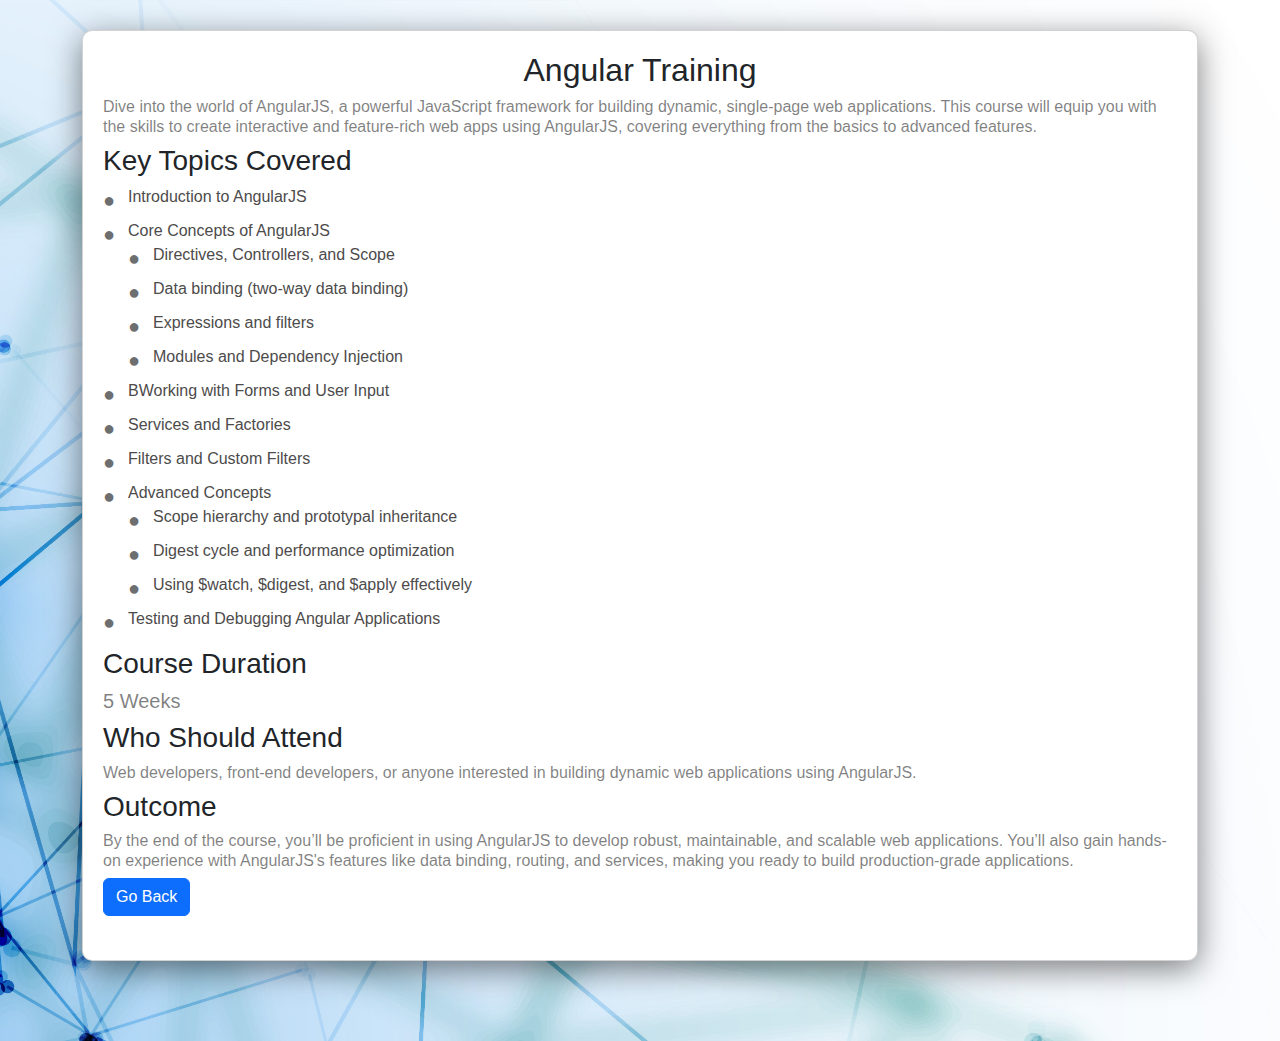
<file: Anguler.html>
<!DOCTYPE html>
<html lang="en">

<head>
  <meta charset="UTF-8" />
  <meta name="viewport" content="width=device-width, initial-scale=1.0" />
  <title>Power BI Development</title>
  <!-- Bootstrap 5.3 CSS -->
  <link href="https://cdn.jsdelivr.net/npm/bootstrap@5.3.0/dist/css/bootstrap.min.css" rel="stylesheet" />
  <style>
    .courseDetails {
      /* margin: 0;
        padding: 0px;
        height: 100%;
        font-family: "Roboto", sans-serif;
        color: #fff;
        background-color: #e3e3e3; */
      margin: 0;
      padding: 0;
      height: 100%;
      font-family: "Roboto", sans-serif;
      background-image: url("./assets/images/bg_image.jpg");
      background-size: cover;
      background-position: center;
      color: #fff;
      background-repeat: no-repeat;
    }

    .container {
      padding-bottom: 30px;
      padding-top: 30px;
    }

    /* header {
        background-color: #0082f1;
        padding: 20px;
        text-align: center;
      } */
    /* header h2 {
        font-family: "Poppins", sans-serif;
        font-size: 30px;
        font-weight: 700;
        color: #ffffff;
        margin: 0;
      } */
    .card {
      background: #ffffff;
      border-radius: 10px;
      box-shadow: 0 8px 32px rgba(0, 0, 0, 0.5);
      padding: 20px;
      color: rgba(0, 0, 0, 0.5);
      display: flex;
      flex-direction: column;
      gap: 20px;
      margin-bottom: 50px;
    }

    /* .card h6 {
        font-size: 20px;
        margin-bottom: 10px;
      }
      .card strong {
        font-size: 22px;
        display: block;
        margin-bottom: 15px;
      } */
    /* .card .course-info {
        font-size: 16px;
        line-height: 1.5;
        color: #070707;
      } */
    /* .card h3 {
        font-size: 24px;
        color: #070707;
        font-weight: 700;
      } */
    .card ul {
      padding-left: 0;
      list-style: none;
    }

    .card ul li {
      /* font-size: 18px; */
      margin-bottom: 10px;
      padding-left: 25px;
      position: relative;
      color: #4d4b4b;
    }

    .card ul li::before {
      content: "●";
      position: absolute;
      left: 0;
      top: 0;
      color: #6c6e6f;
      font-size: 20px;
    }
  </style>
</head>

<body>
  <div class="courseDetails">
    <!-- <header>
        <h2>ETL Testing</h2>
      </header> -->
    <div class="container">
      <div class="card">
        <div class="row">
          <div class="col-lg-12 col-md-12 mb-4">
            <div class="sec-title text-center mb-55 md-mb-30 pb-20">
              <h2 class="title title2 text-dark">Angular Training</h2>
            </div>
            <h3></h3>
            <h6 class="course-info">
              Dive into the world of AngularJS, a powerful JavaScript framework for building dynamic, single-page web
              applications. This course will equip you with the skills to create interactive and feature-rich web apps
              using AngularJS, covering everything from the basics to advanced features.

            </h6>
            <h3 class="text-dark">Key Topics Covered</h3>
            <ul>
              <li>Introduction to AngularJS</li>
              <li>Core Concepts of AngularJS<ul>
                  <li>Directives, Controllers, and Scope</li>
                  <li>Data binding (two-way data binding)
                  </li>
                  <li>Expressions and filters</li>
                  <li>Modules and Dependency Injection</li>
                </ul>
              </li>
              <li>BWorking with Forms and User Input
              </li>
              <li>Services and Factories</li>
              <li>Filters and Custom Filters
              </li>
              <li>Advanced Concepts <ul>
                  <li>Scope hierarchy and prototypal inheritance
                  </li>
                  <li>Digest cycle and performance optimization</li>
                  <li>Using $watch, $digest, and $apply effectively
                  </li>
                </ul>
              </li>
              <li>Testing and Debugging Angular Applications</li>
            </ul>
            <h3 class="text-dark">Course Duration</h3>
            <h5 class="course-info">5  Weeks</h5>
            <h3 class="text-dark">Who Should Attend</h3>
            <h6 class="course-info">
              Web developers, front-end developers, or anyone interested in building dynamic web applications using AngularJS.
            </h6>
            <h3 class="text-dark">Outcome</h3>
            <h6 class="course-info">
              By the end of the course, you’ll be proficient in using AngularJS to develop robust, maintainable, and scalable web applications. You’ll also gain hands-on experience with AngularJS's features like data binding, routing, and services, making you ready to build production-grade applications.
            </h6>
            <a href="index.html#industries">
              <button type="button" class="btn btn-primary">Go Back</button>
            </a>
          </div>
        </div>
      </div>
    </div>
  </div>
  <script src="https://cdn.jsdelivr.net/npm/bootstrap@5.3.0/dist/js/bootstrap.bundle.min.js"></script>
</body>

</html>
</file>
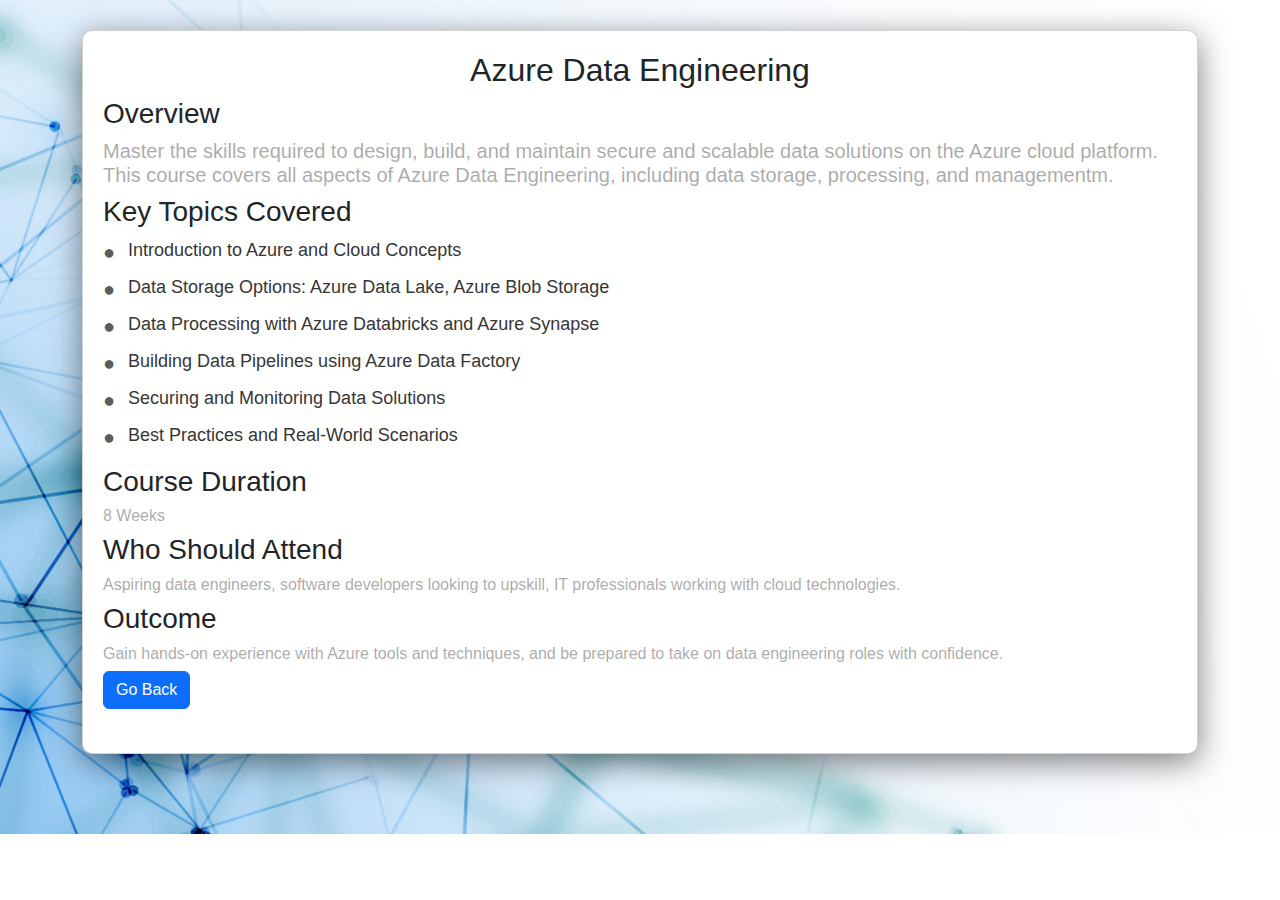
<file: AzureData.html>
<!DOCTYPE html>
<html lang="en">
  <head>
    <meta charset="UTF-8" />
    <meta name="viewport" content="width=device-width, initial-scale=1.0" />
    <title>Power BI Development</title>
    <!-- Bootstrap 5.3 CSS -->
    <link
      href="https://cdn.jsdelivr.net/npm/bootstrap@5.3.0/dist/css/bootstrap.min.css"
      rel="stylesheet"
    />
    <style>
      .courseDetails {
        /* margin: 0;
        padding: 0px;
        height: 100%;
        font-family: "Roboto", sans-serif;
        color: #fff;
        background-color: #e3e3e3; */
        margin: 0;
        padding: 0;
        height: 100%;
        font-family: "Roboto", sans-serif;
        background-image: url("./assets/images/bg_image.jpg");
        background-size: cover;
        background-position: center;
        color: #fff;
        background-repeat: no-repeat;
      }
      .container {
        padding-bottom: 30px;
        padding-top: 30px;
      }
      header {
        background-color: #3c3d3e;
        padding: 20px;
        text-align: center;
      }
      /* header h2 {
        font-family: "Poppins", sans-serif;
        font-size: 30px;
        font-weight: 700;
        color: #ffffff;
        margin: 0;
      } */
      .card {
        background: #ffffff;
        border-radius: 10px;
        box-shadow: 0 8px 32px rgba(0, 0, 0, 0.5);
        padding: 20px;
        color: rgba(90, 88, 88, 0.5);
        display: flex;
        flex-direction: column;
        gap: 20px;
        margin-bottom: 50px;
      }
      /* .card h6 {
        font-size: 20px;
        margin-bottom: 10px;
      }
      .card strong {
        font-size: 22px;
        display: block;
        margin-bottom: 15px;
      }
      .card .course-info {
        font-size: 16px;
        line-height: 1.5;
        color: #070707;
      }
      .card h3 {
        font-size: 24px;
        color: #070707;
        font-weight: 700;
      } */
      .card ul {
        padding-left: 0;
        list-style: none;
      }
      .card ul li {
        font-size: 18px;
        margin-bottom: 10px;
        padding-left: 25px;
        position: relative;
        color: #373636;
      }
      .card ul li::before {
        content: "●";
        position: absolute;
        left: 0;
        top: 0;
        color: #5b5c5c;
        font-size: 20px;
      }
    </style>
  </head>
  <body>
    <div class="courseDetails">
      <!-- <header>
        <h2>Azure Data Engineering</h2>
      </header> -->
      <div class="container">
        <div class="card">
          <div class="row">
            <div class="col-lg-12 col-md-12 mb-4">
              <div class="sec-title text-center mb-55 md-mt-30 pb-20">
                <h2 class="title title2 text-dark">Azure Data Engineering</h2>
              </div>
              <h3 class="text-dark">Overview</h3>
              <h5 class="course-info">
                Master the skills required to design, build, and maintain secure
                and scalable data solutions on the Azure cloud platform. This
                course covers all aspects of Azure Data Engineering, including
                data storage, processing, and managementm.
              </h5>
              <h3 class="text-dark">Key Topics Covered</h3>
              <ul>
                <li>Introduction to Azure and Cloud Concepts</li>
                <li>
                  Data Storage Options: Azure Data Lake, Azure Blob Storage
                </li>
                <li>Data Processing with Azure Databricks and Azure Synapse</li>
                <li>Building Data Pipelines using Azure Data Factory</li>
                <li>Securing and Monitoring Data Solutions</li>
                <li>Best Practices and Real-World Scenarios</li>
              </ul>
              <h3 class="text-dark">Course Duration</h3>
              <h6 class="course-info">8 Weeks</h6>
              <h3 class="text-dark">Who Should Attend</h3>
              <h6 class="course-info">
                Aspiring data engineers, software developers looking to upskill,
                IT professionals working with cloud technologies.
            </h6>
              <h3 class="text-dark">Outcome</h3>
              <h6 class="course-info">
                Gain hands-on experience with Azure tools and techniques, and be
                prepared to take on data engineering roles with confidence.
              </h6>
              <a href="index.html#industries">
                <button type="button" class="btn btn-primary">Go Back</button>
              </a>
            </div>
          </div>
        </div>
      </div>
    </div>
    <script src="https://cdn.jsdelivr.net/npm/bootstrap@5.3.0/dist/js/bootstrap.bundle.min.js"></script>
  </body>
</html>
</file>
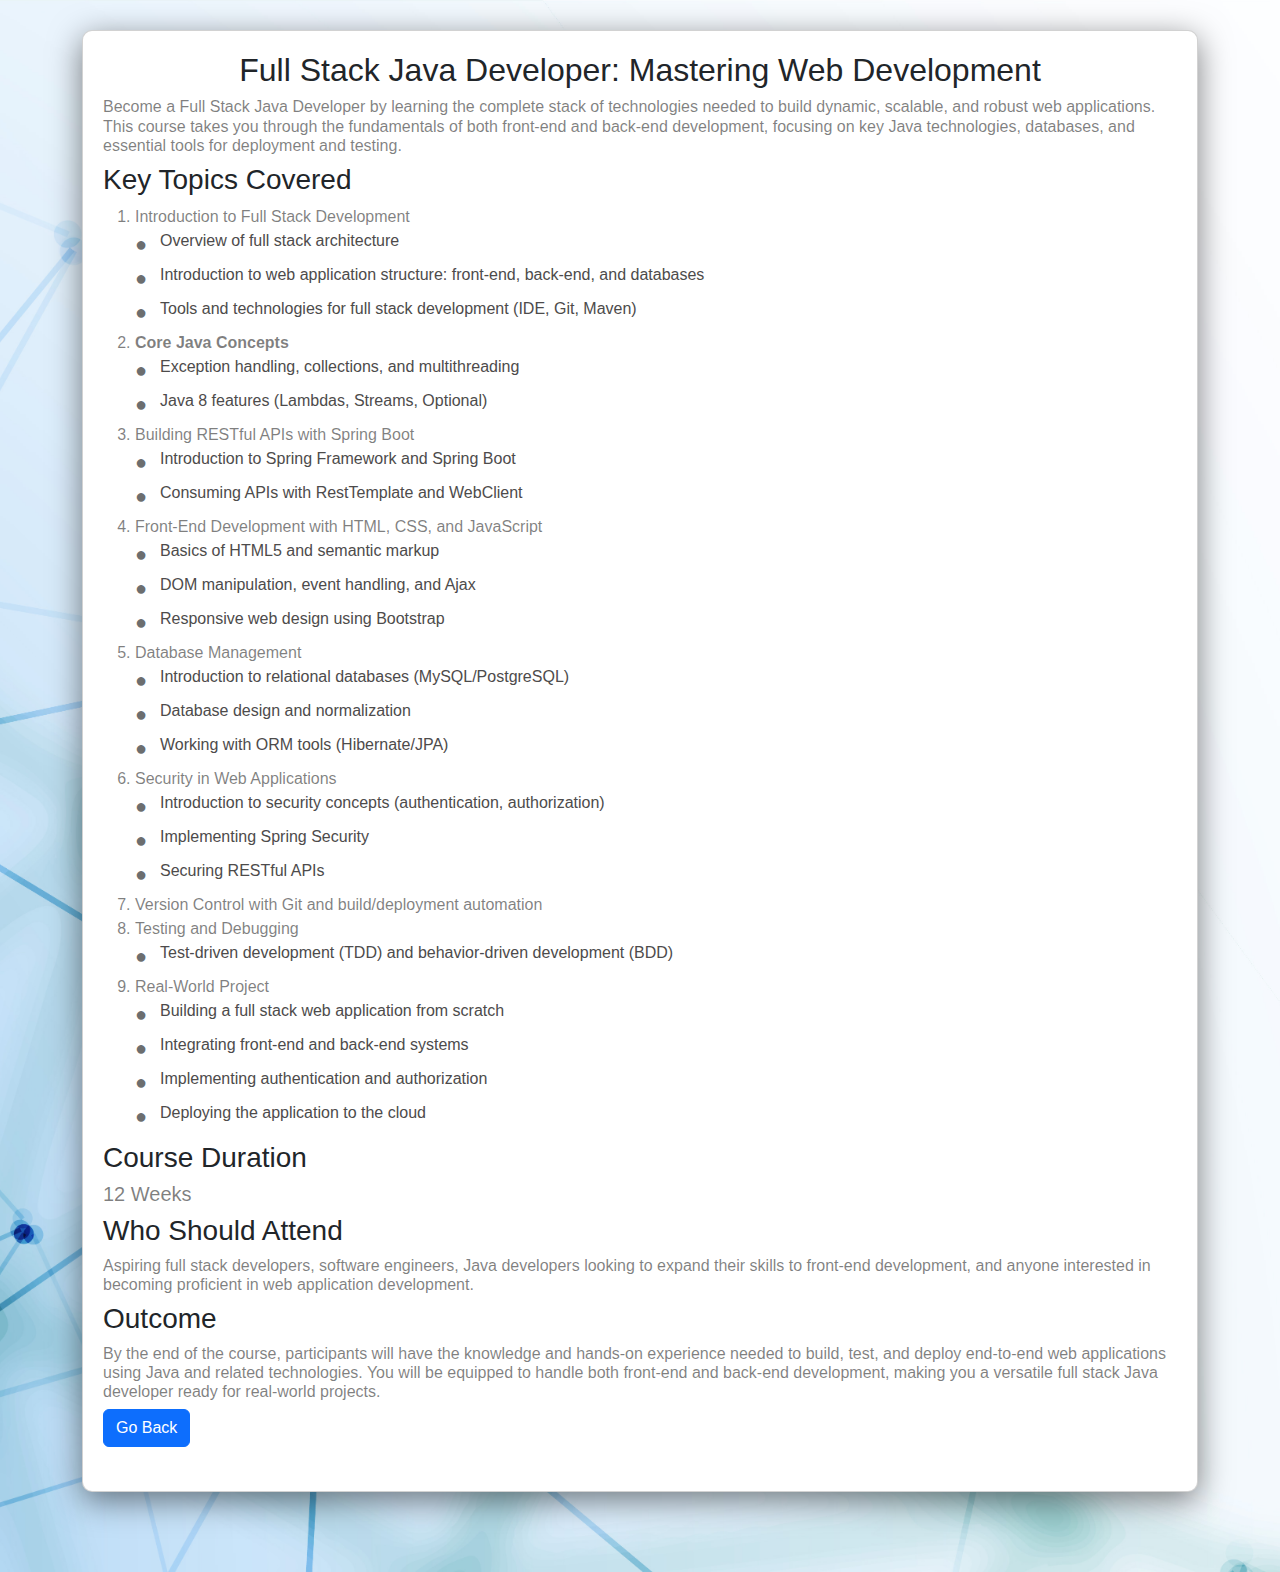
<file: Java.html>
<!DOCTYPE html>
<html lang="en">

<head>
  <meta charset="UTF-8" />
  <meta name="viewport" content="width=device-width, initial-scale=1.0" />
  <title>Power BI Development</title>
  <!-- Bootstrap 5.3 CSS -->
  <link href="https://cdn.jsdelivr.net/npm/bootstrap@5.3.0/dist/css/bootstrap.min.css" rel="stylesheet" />
  <style>
    .courseDetails {
      /* margin: 0;
        padding: 0px;
        height: 100%;
        font-family: "Roboto", sans-serif;
        color: #fff;
        background-color: #e3e3e3; */
      margin: 0;
      padding: 0;
      height: 100%;
      font-family: "Roboto", sans-serif;
      background-image: url("./assets/images/bg_image.jpg");
      background-size: cover;
      background-position: center;
      color: #fff;
      background-repeat: no-repeat;
    }

    .container {
      padding-bottom: 30px;
      padding-top: 30px;
    }

    /* header {
        background-color: #0082f1;
        padding: 20px;
        text-align: center;
      } */
    /* header h2 {
        font-family: "Poppins", sans-serif;
        font-size: 30px;
        font-weight: 700;
        color: #ffffff;
        margin: 0;
      } */
    .card {
      background: #ffffff;
      border-radius: 10px;
      box-shadow: 0 8px 32px rgba(0, 0, 0, 0.5);
      padding: 20px;
      color: rgba(0, 0, 0, 0.5);
      display: flex;
      flex-direction: column;
      gap: 20px;
      margin-bottom: 50px;
    }

    /* .card h6 {
        font-size: 20px;
        margin-bottom: 10px;
      }
      .card strong {
        font-size: 22px;
        display: block;
        margin-bottom: 15px;
      } */
    /* .card .course-info {
        font-size: 16px;
        line-height: 1.5;
        color: #070707;
      } */
    /* .card h3 {
        font-size: 24px;
        color: #070707;
        font-weight: 700;
      } */
    .card ul {
      padding-left: 0;
      list-style: none;
    }

    .card ul li {
      /* font-size: 18px; */
      margin-bottom: 10px;
      padding-left: 25px;
      position: relative;
      color: #4d4b4b;
    }

    .card ul li::before {
      content: "●";
      position: absolute;
      left: 0;
      top: 0;
      color: #6c6e6f;
      font-size: 20px;
    }
  </style>
</head>

<body>
  <div class="courseDetails">
    <!-- <header>
        <h2>ETL Testing</h2>
      </header> -->
    <div class="container">
      <div class="card">
        <div class="row">
          <div class="col-lg-12 col-md-12 mb-4">
            <div class="sec-title text-center mb-55 md-mb-30 pb-20">
              <h2 class="title title2 text-dark">Full Stack Java Developer: Mastering Web Development</h2>
            </div>
            <h3></h3>
            <h6 class="course-info">
              Become a Full Stack Java Developer by learning the complete stack of technologies needed to build dynamic,
              scalable, and robust web applications. This course takes you through the fundamentals of both front-end
              and back-end development, focusing on key Java technologies, databases, and essential tools for deployment
              and testing.

            </h6>
            <h3 class="text-dark">Key Topics Covered</h3>
            <ol>
              <li>Introduction to Full Stack Development <ul>
                  <li>Overview of full stack architecture</li>
                  <li>Introduction to web application structure: front-end, back-end, and databases</li>
                  <li>Tools and technologies for full stack development (IDE, Git, Maven)
                  </li>
                </ul>
              </li>
              <li><strong> Core Java Concepts </strong><ul>
                  <li>Exception handling, collections, and multithreading</li>
                  <li>Java 8 features (Lambdas, Streams, Optional)
                  </li>
                </ul>
              </li>
              <li>Building RESTful APIs with Spring Boot <ul>
                  <li>Introduction to Spring Framework and Spring Boot
                  </li>
                  <li>Consuming APIs with RestTemplate and WebClient</li>
                </ul>
              </li>
              <li>Front-End Development with HTML, CSS, and JavaScript <ul>
                  <li>Basics of HTML5 and semantic markup</li>
                  <li>DOM manipulation, event handling, and Ajax</li>
                  <li>Responsive web design using Bootstrap</li>
                </ul>
              </li>
              <li>Database Management <ul>
                  <li>Introduction to relational databases (MySQL/PostgreSQL)</li>
                  <li>Database design and normalization</li>
                  <li>Working with ORM tools (Hibernate/JPA)
                  </li>
                </ul>
              </li>
              <li>Security in Web Applications <ul>
                  <li>Introduction to security concepts (authentication, authorization)</li>
                  <li>Implementing Spring Security
                  </li>
                  <li>Securing RESTful APIs</li>

                </ul>
              </li>
              <li>Version Control with Git and build/deployment automation</li>
              <li>Testing and Debugging <ul>
                  <li>Test-driven development (TDD) and behavior-driven development (BDD)</li>
                </ul>
              </li>
              <li>Real-World Project <ul>
                  <li>Building a full stack web application from scratch</li>
                  <li>Integrating front-end and back-end systems</li>
                  <li>Implementing authentication and authorization</li>
                  <li>Deploying the application to the cloud</li>
                </ul>
              </li>
            </ol>
            <h3 class="text-dark">Course Duration</h3>
            <h5 class="course-info">12 Weeks</h5>
            <h3 class="text-dark">Who Should Attend</h3>
            <h6 class="course-info">
              Aspiring full stack developers, software engineers, Java developers looking to expand their skills to
              front-end development, and anyone interested in becoming proficient in web application development.
            </h6>
            <h3 class="text-dark">Outcome</h3>
            <h6 class="course-info">
              By the end of the course, participants will have the knowledge and hands-on experience needed to build,
              test, and deploy end-to-end web applications using Java and related technologies. You will be equipped to
              handle both front-end and back-end development, making you a versatile full stack Java developer ready for
              real-world projects.
            </h6>
            <a href="index.html#industries">
              <button type="button" class="btn btn-primary">Go Back</button>
            </a>
          </div>
        </div>
      </div>
    </div>
  </div>
  <script src="https://cdn.jsdelivr.net/npm/bootstrap@5.3.0/dist/js/bootstrap.bundle.min.js"></script>
</body>

</html>
</file>
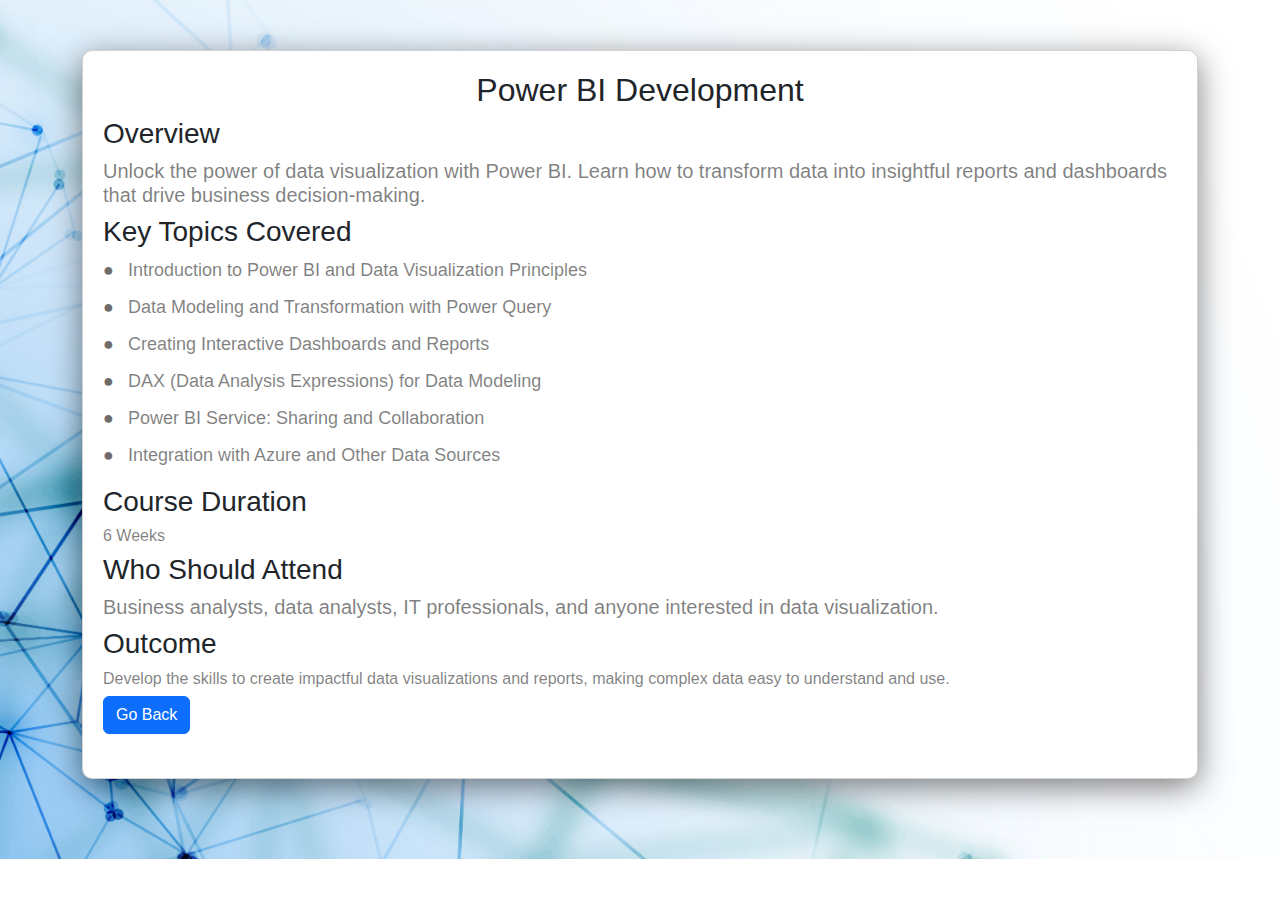
<file: PowerBi.html>
<!DOCTYPE html>
<html lang="en">

<head>
  <meta charset="UTF-8" />
  <meta name="viewport" content="width=device-width, initial-scale=1.0" />
  <title>Power BI Development</title>
  <!-- Bootstrap 5.3 CSS -->
  <link href="https://cdn.jsdelivr.net/npm/bootstrap@5.3.0/dist/css/bootstrap.min.css" rel="stylesheet" />
  <style>
    .courseDetails {
     
      margin: 0;
      padding: 0;
      height: 100%;
      font-family: "Roboto", sans-serif;
      background-image: url("./assets/images/bg_image.jpg");
      background-size: cover;
      background-position: center;
      color: #fff;
      background-repeat: no-repeat;
    }

    .container {
      padding-bottom: 30px;
      padding-top: 50px;
    }

    header {
      background-color: #0082f1;
      padding: 20px;
      text-align: center;
    }

    /* header h2 {
      font-family: "Poppins", sans-serif;
      font-size: 30px;
      font-weight: 700;
      color: #ffffff;
      margin: 0;
    } */

    .card {
      background: #ffffff;
      border-radius: 10px;
      box-shadow: 0 8px 32px rgba(0, 0, 0, 0.5);
      padding: 20px;
      color: rgba(0, 0, 0, 0.5);
      display: flex;
      flex-direction: column;
      gap: 20px;
      margin-bottom: 50px;
    }

    /* .card h6 {
      font-size: 20px;
      margin-bottom: 10px;
    } */

   
    /* .card .course-info {
      font-size: 16px;
      line-height: 1.5;
      color: #070707;
    } */

    /* .card h3 {
      font-size: 24px;
      color: #070707;
      font-weight: 700;
    } */

    .card ul {
      padding-left: 0;
      list-style: none;
    }

    .card ul li {
      font-size: 18px;
      margin-bottom: 10px;
      padding-left: 25px;
      position: relative;
      /* color: #070707; */
    }

    .card ul li::before {
      content: "●";
      position: absolute;
      left: 0;
      top: 0;
      color: #706c6c;
 
    }
  </style>
</head>

<body>
  <div class="courseDetails">
    <!-- <header>
        <h2>Power BI Development</h2>
      </header> -->
    <div class="container">
      <div class="card">
        <div class="row">
          <div class="col-lg-12 col-md-12 mb-4">
            <div class="sec-title text-center mb-55 md-mb-30 pb-20">
              <h2 class="title title2 text-dark">Power BI Development</h2>
            </div>
            <h3 class="text-dark">Overview</h3>
            <h5 class="course-info">
              Unlock the power of data visualization with Power BI. Learn how
              to transform data into insightful reports and dashboards that
              drive business decision-making.
            </h5>
            <h3 class="text-dark">Key Topics Covered</h3>
            <ul>
              <li>
                Introduction to Power BI and Data Visualization Principles
              </li>
              <li>Data Modeling and Transformation with Power Query</li>
              <li>Creating Interactive Dashboards and Reports</li>
              <li>DAX (Data Analysis Expressions) for Data Modeling</li>
              <li>Power BI Service: Sharing and Collaboration</li>
              <li>Integration with Azure and Other Data Sources</li>
            </ul>
            <h3 class="text-dark">Course Duration</h3>
            <h6 class="course-info">6 Weeks</h6>
            <h3 class="text-dark">Who Should Attend</h3>
            <h5 class="course-info">
              Business analysts, data analysts, IT professionals, and anyone
              interested in data visualization.
            </h5>
            <h3 class="text-dark">Outcome</h3>
            <h6 class="course-info">
              Develop the skills to create impactful data visualizations and
              reports, making complex data easy to understand and use.
            </h6>
            <a href="index.html#industries">
              <button type="button" class="btn btn-primary">Go Back</button>
            </a>
          </div>
        </div>
      </div>
    </div>
  </div>
  <script src="https://cdn.jsdelivr.net/npm/bootstrap@5.3.0/dist/js/bootstrap.bundle.min.js"></script>
</body>

</html>
</file>
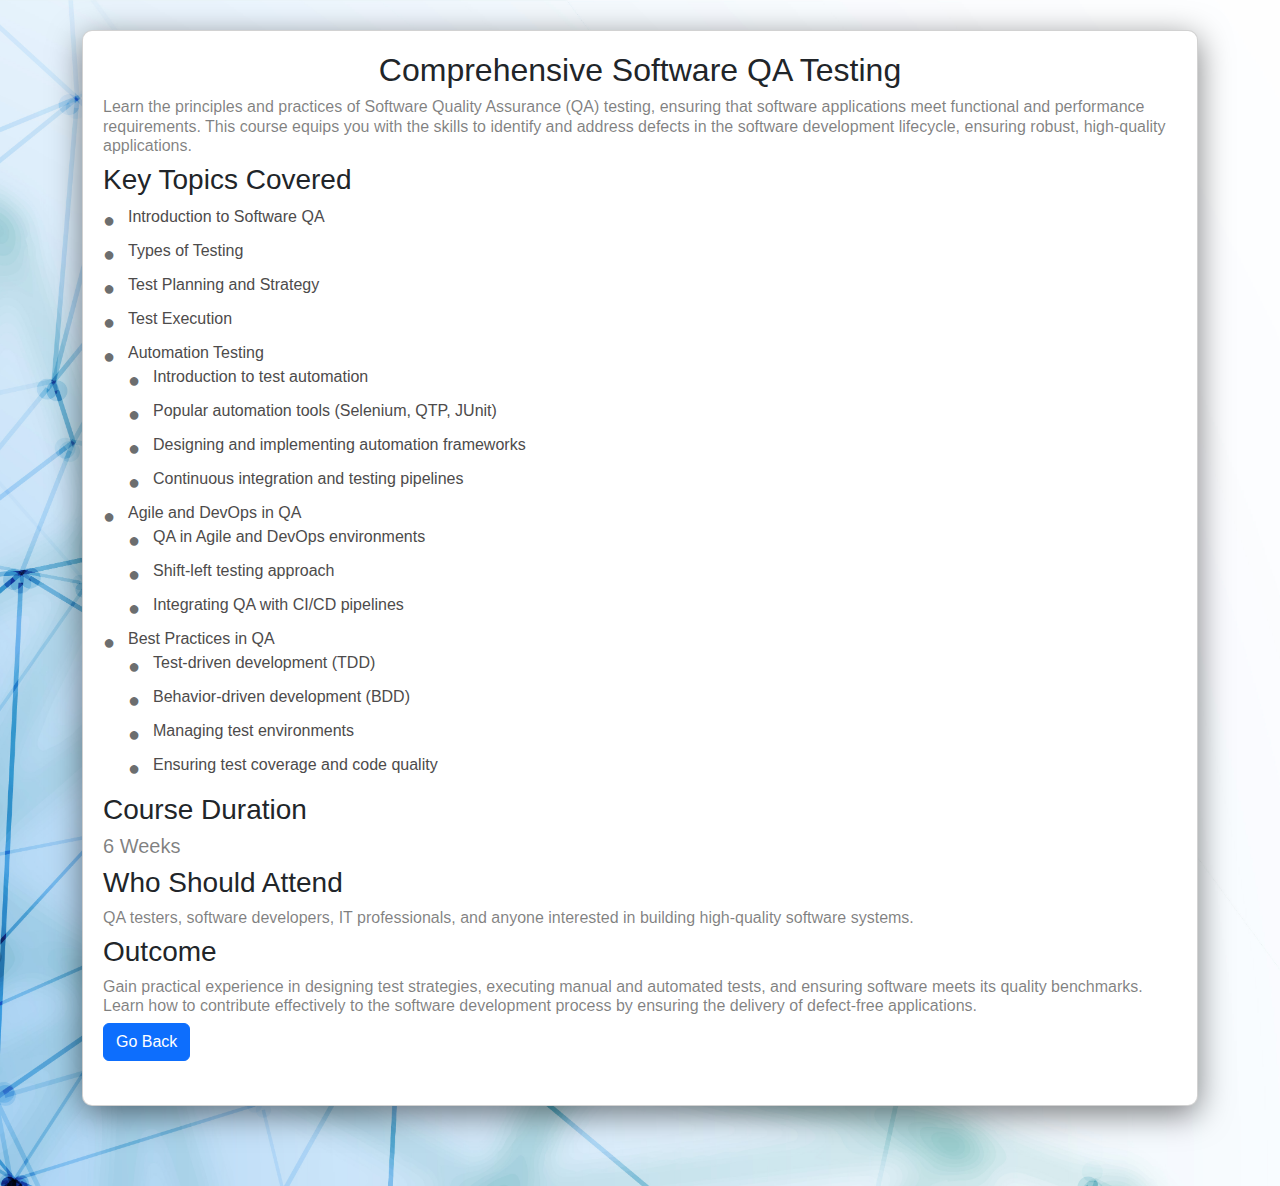
<file: SoftwareQA.html>
<!DOCTYPE html>
<html lang="en">

<head>
  <meta charset="UTF-8" />
  <meta name="viewport" content="width=device-width, initial-scale=1.0" />
  <title>Power BI Development</title>
  <!-- Bootstrap 5.3 CSS -->
  <link href="https://cdn.jsdelivr.net/npm/bootstrap@5.3.0/dist/css/bootstrap.min.css" rel="stylesheet" />
  <style>
    .courseDetails {
      /* margin: 0;
        padding: 0px;
        height: 100%;
        font-family: "Roboto", sans-serif;
        color: #fff;
        background-color: #e3e3e3; */
      margin: 0;
      padding: 0;
      height: 100%;
      font-family: "Roboto", sans-serif;
      background-image: url("./assets/images/bg_image.jpg");
      background-size: cover;
      background-position: center;
      color: #fff;
      background-repeat: no-repeat;
    }

    .container {
      padding-bottom: 30px;
      padding-top: 30px;
    }

    /* header {
        background-color: #0082f1;
        padding: 20px;
        text-align: center;
      } */
    /* header h2 {
        font-family: "Poppins", sans-serif;
        font-size: 30px;
        font-weight: 700;
        color: #ffffff;
        margin: 0;
      } */
    .card {
      background: #ffffff;
      border-radius: 10px;
      box-shadow: 0 8px 32px rgba(0, 0, 0, 0.5);
      padding: 20px;
      color: rgba(0, 0, 0, 0.5);
      display: flex;
      flex-direction: column;
      gap: 20px;
      margin-bottom: 50px;
    }

    /* .card h6 {
        font-size: 20px;
        margin-bottom: 10px;
      }
      .card strong {
        font-size: 22px;
        display: block;
        margin-bottom: 15px;
      } */
    /* .card .course-info {
        font-size: 16px;
        line-height: 1.5;
        color: #070707;
      } */
    /* .card h3 {
        font-size: 24px;
        color: #070707;
        font-weight: 700;
      } */
    .card ul {
      padding-left: 0;
      list-style: none;
    }

    .card ul li {
      /* font-size: 18px; */
      margin-bottom: 10px;
      padding-left: 25px;
      position: relative;
      color: #4d4b4b;
    }

    .card ul li::before {
      content: "●";
      position: absolute;
      left: 0;
      top: 0;
      color: #6c6e6f;
      font-size: 20px;
    }
  </style>
</head>

<body>
  <div class="courseDetails">
    <!-- <header>
        <h2>ETL Testing</h2>
      </header> -->
    <div class="container">
      <div class="card">
        <div class="row">
          <div class="col-lg-12 col-md-12 mb-4">
            <div class="sec-title text-center mb-55 md-mb-30 pb-20">
              <h2 class="title title2 text-dark">Comprehensive Software QA Testing</h2>
            </div>
            <h3></h3>
            <h6 class="course-info">
              Learn the principles and practices of Software Quality Assurance (QA) testing, ensuring that software
              applications meet functional and performance requirements. This course equips you with the skills to
              identify and address defects in the software development lifecycle, ensuring robust, high-quality
              applications.
            </h6>
            <h3 class="text-dark">Key Topics Covered</h3>
            <ul>
              <li>Introduction to Software QA</li>
              <li>Types of Testing</li>
              <li>Test Planning and Strategy</li>
              <li>Test Execution</li>
              <li>Automation Testing <ul>
                  <li>Introduction to test automation</li>
                  <li>Popular automation tools (Selenium, QTP, JUnit)
                  </li>
                  <li>Designing and implementing automation frameworks
                  </li>
                  <li>Continuous integration and testing pipelines
                  </li>
                </ul>
              </li>
              <li>Agile and DevOps in QA <ul>
                  <li>QA in Agile and DevOps environments</li>
                  <li>Shift-left testing approach</li>
                  <li>Integrating QA with CI/CD pipelines
                  </li>
                </ul>
              </li>
              <li>Best Practices in QA <ul>
                  <li>Test-driven development (TDD)</li>
                  <li>Behavior-driven development (BDD)</li>
                  <li>Managing test environments</li>
                  <li>Ensuring test coverage and code quality
                  </li>
                </ul>
              </li>
            </ul>
            <h3 class="text-dark">Course Duration</h3>
            <h5 class="course-info">6 Weeks</h5>
            <h3 class="text-dark">Who Should Attend</h3>
            <h6 class="course-info">
              QA testers, software developers, IT professionals, and anyone interested in building high-quality software systems.
            </h6>
            <h3 class="text-dark">Outcome</h3>
            <h6 class="course-info">
              Gain practical experience in designing test strategies, executing manual and automated tests, and ensuring software meets its quality benchmarks. Learn how to contribute effectively to the software development process by ensuring the delivery of defect-free applications.
            </h6>
            <a href="index.html#industries">
              <button type="button" class="btn btn-primary">Go Back</button>
            </a>
          </div>
        </div>
      </div>
    </div>
  </div>
  <script src="https://cdn.jsdelivr.net/npm/bootstrap@5.3.0/dist/js/bootstrap.bundle.min.js"></script>
</body>

</html>
</file>
